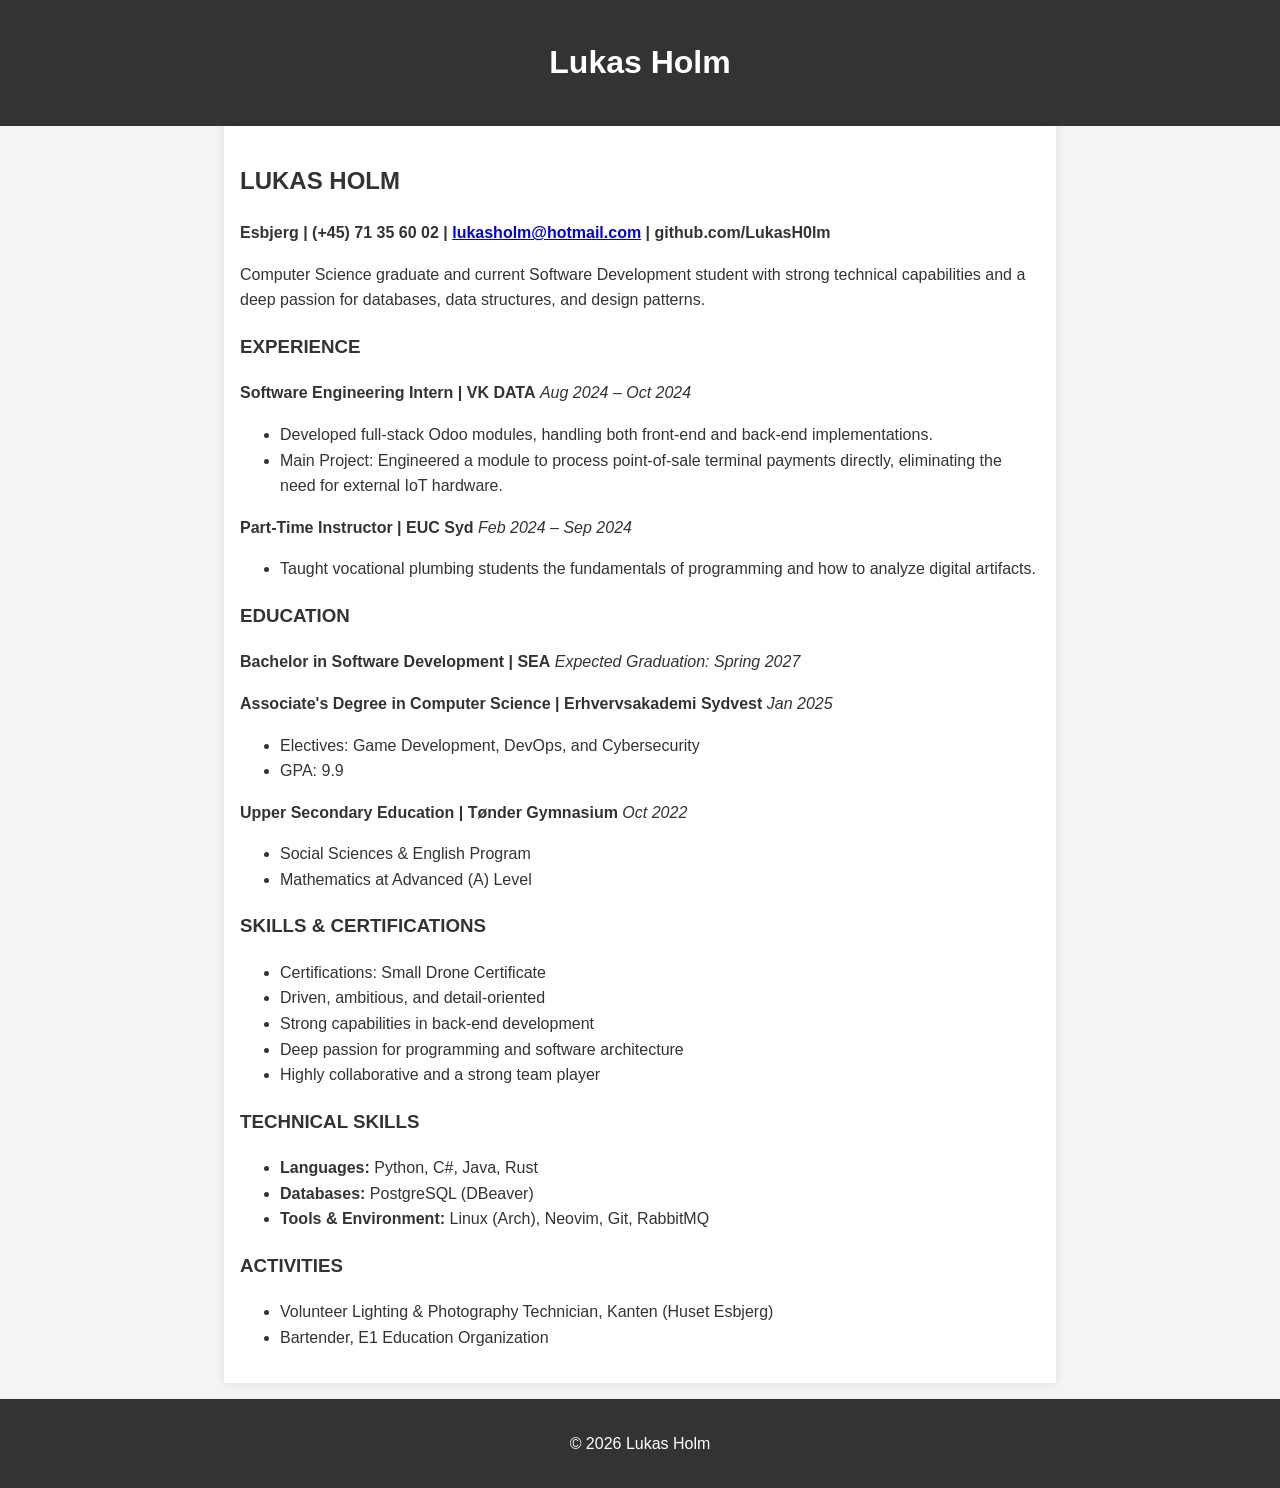
<file: index.html>
<!DOCTYPE html>
<html lang="en">
<head>
    <meta charset="UTF-8">
    <meta name="viewport" content="width=device-width, initial-scale=1.0">
    <title>Lukas Holm</title>
    <link rel="stylesheet" href="https://LukasH0lm.github.io/style.css">
</head>
<body>
    <header>
        <h1><a href="/">Lukas Holm</a></h1>
    </header>

    <div class="container">
        
<main>
    <article>
        <h1 id="lukas-holm">LUKAS HOLM</h1>
<p><strong>Esbjerg | (+45) 71 35 60 02 | <a href="mailto:lukasholm@hotmail.com">lukasholm@hotmail.com</a> | github.com/LukasH0lm</strong></p>
<p>Computer Science graduate and current Software Development student with strong technical capabilities and a deep passion for databases, data structures, and design patterns.</p>
<h3 id="experience">EXPERIENCE</h3>
<p><strong>Software Engineering Intern | VK DATA</strong>
<em>Aug 2024 – Oct 2024</em></p>
<ul>
<li>Developed full-stack Odoo modules, handling both front-end and back-end implementations.</li>
<li>Main Project: Engineered a module to process point-of-sale terminal payments directly, eliminating the need for external IoT hardware.</li>
</ul>
<p><strong>Part-Time Instructor | EUC Syd</strong>
<em>Feb 2024 – Sep 2024</em></p>
<ul>
<li>Taught vocational plumbing students the fundamentals of programming and how to analyze digital artifacts.</li>
</ul>
<h3 id="education">EDUCATION</h3>
<p><strong>Bachelor in Software Development | SEA</strong>
<em>Expected Graduation: Spring 2027</em></p>
<p><strong>Associate's Degree in Computer Science | Erhvervsakademi Sydvest</strong>
<em>Jan 2025</em></p>
<ul>
<li>Electives: Game Development, DevOps, and Cybersecurity</li>
<li>GPA: 9.9</li>
</ul>
<p><strong>Upper Secondary Education | Tønder Gymnasium</strong>
<em>Oct 2022</em></p>
<ul>
<li>Social Sciences &amp; English Program</li>
<li>Mathematics at Advanced (A) Level</li>
</ul>
<h3 id="skills-certifications">SKILLS &amp; CERTIFICATIONS</h3>
<ul>
<li>Certifications: Small Drone Certificate</li>
<li>Driven, ambitious, and detail-oriented</li>
<li>Strong capabilities in back-end development</li>
<li>Deep passion for programming and software architecture</li>
<li>Highly collaborative and a strong team player</li>
</ul>
<h3 id="technical-skills">TECHNICAL SKILLS</h3>
<ul>
<li><strong>Languages:</strong> Python, C#, Java, Rust</li>
<li><strong>Databases:</strong> PostgreSQL (DBeaver)</li>
<li><strong>Tools &amp; Environment:</strong> Linux (Arch), Neovim, Git, RabbitMQ</li>
</ul>
<h3 id="activities">ACTIVITIES</h3>
<ul>
<li>Volunteer Lighting &amp; Photography Technician, Kanten (Huset Esbjerg)</li>
<li>Bartender, E1 Education Organization</li>
</ul>

    </article>
</main>

    </div>

    <footer>
        <p>&copy; 2026 Lukas Holm</p>
    </footer>
</body>
</html>
</file>
